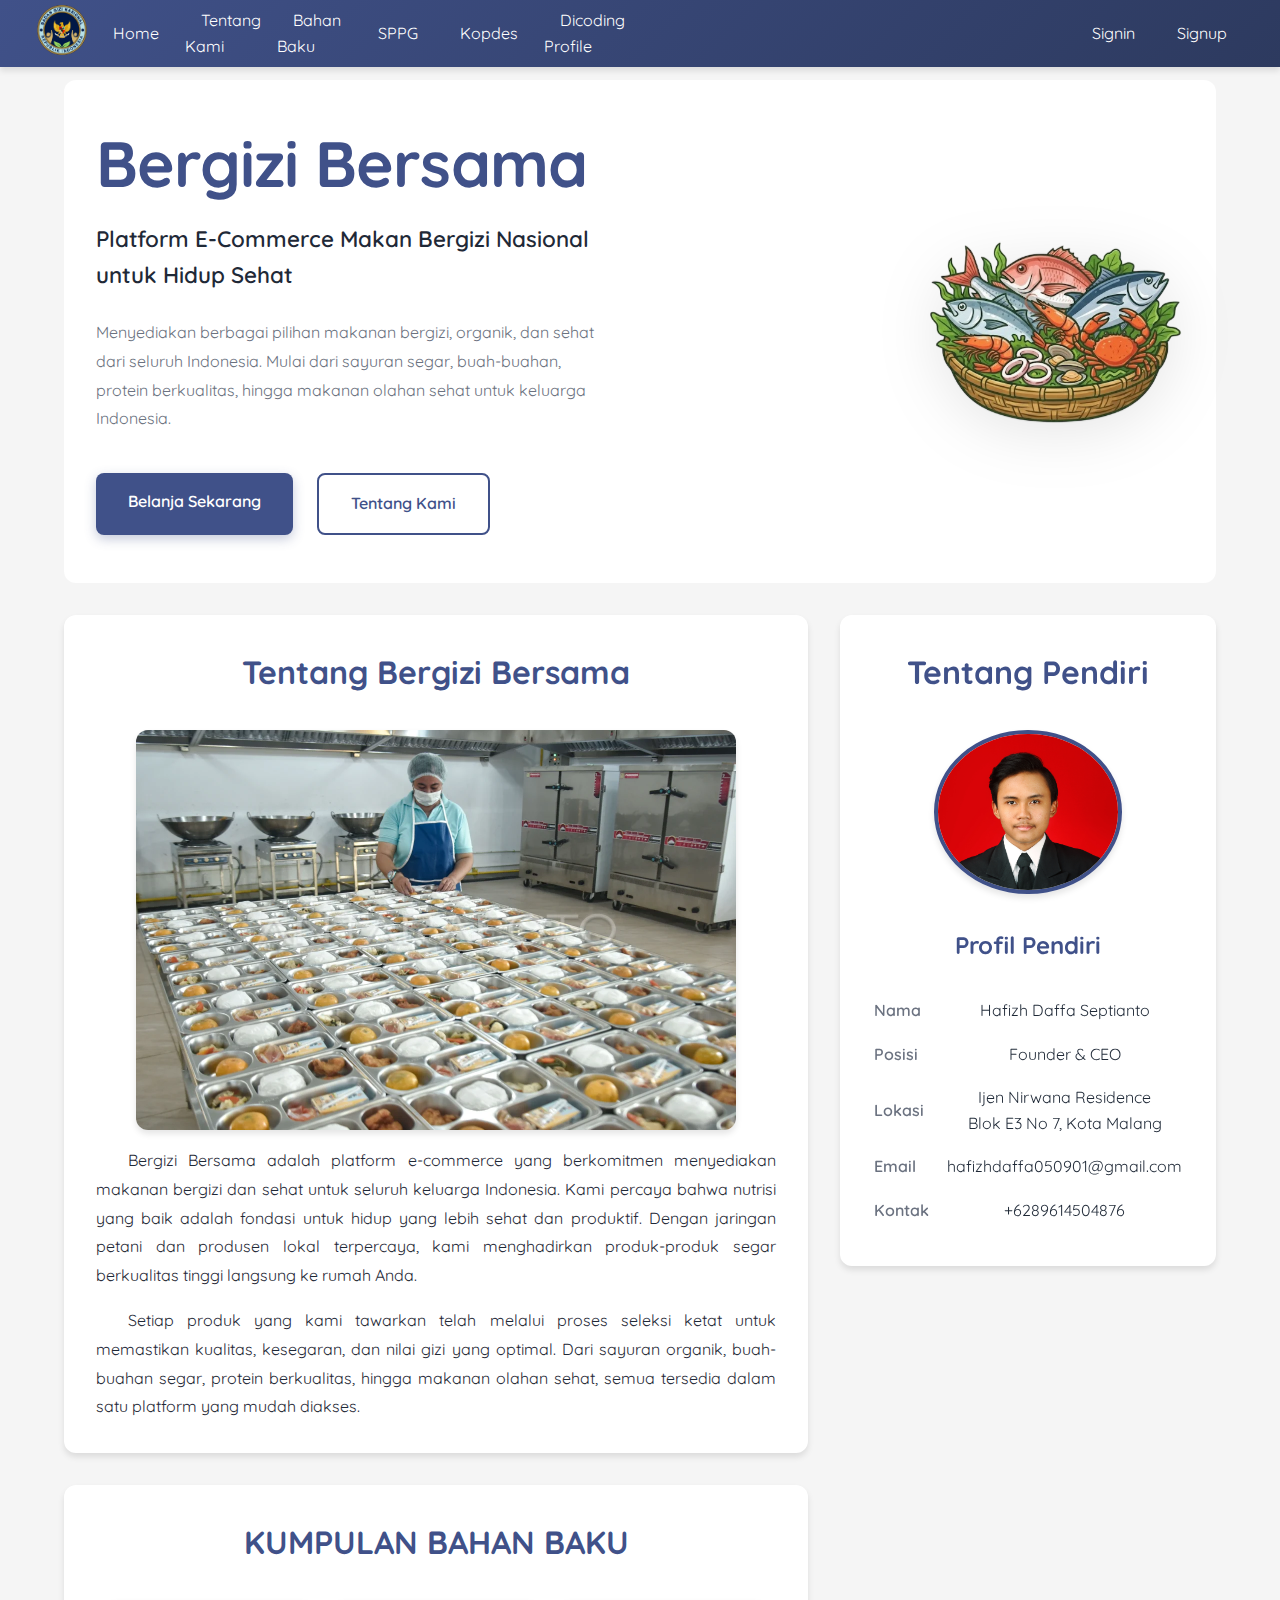
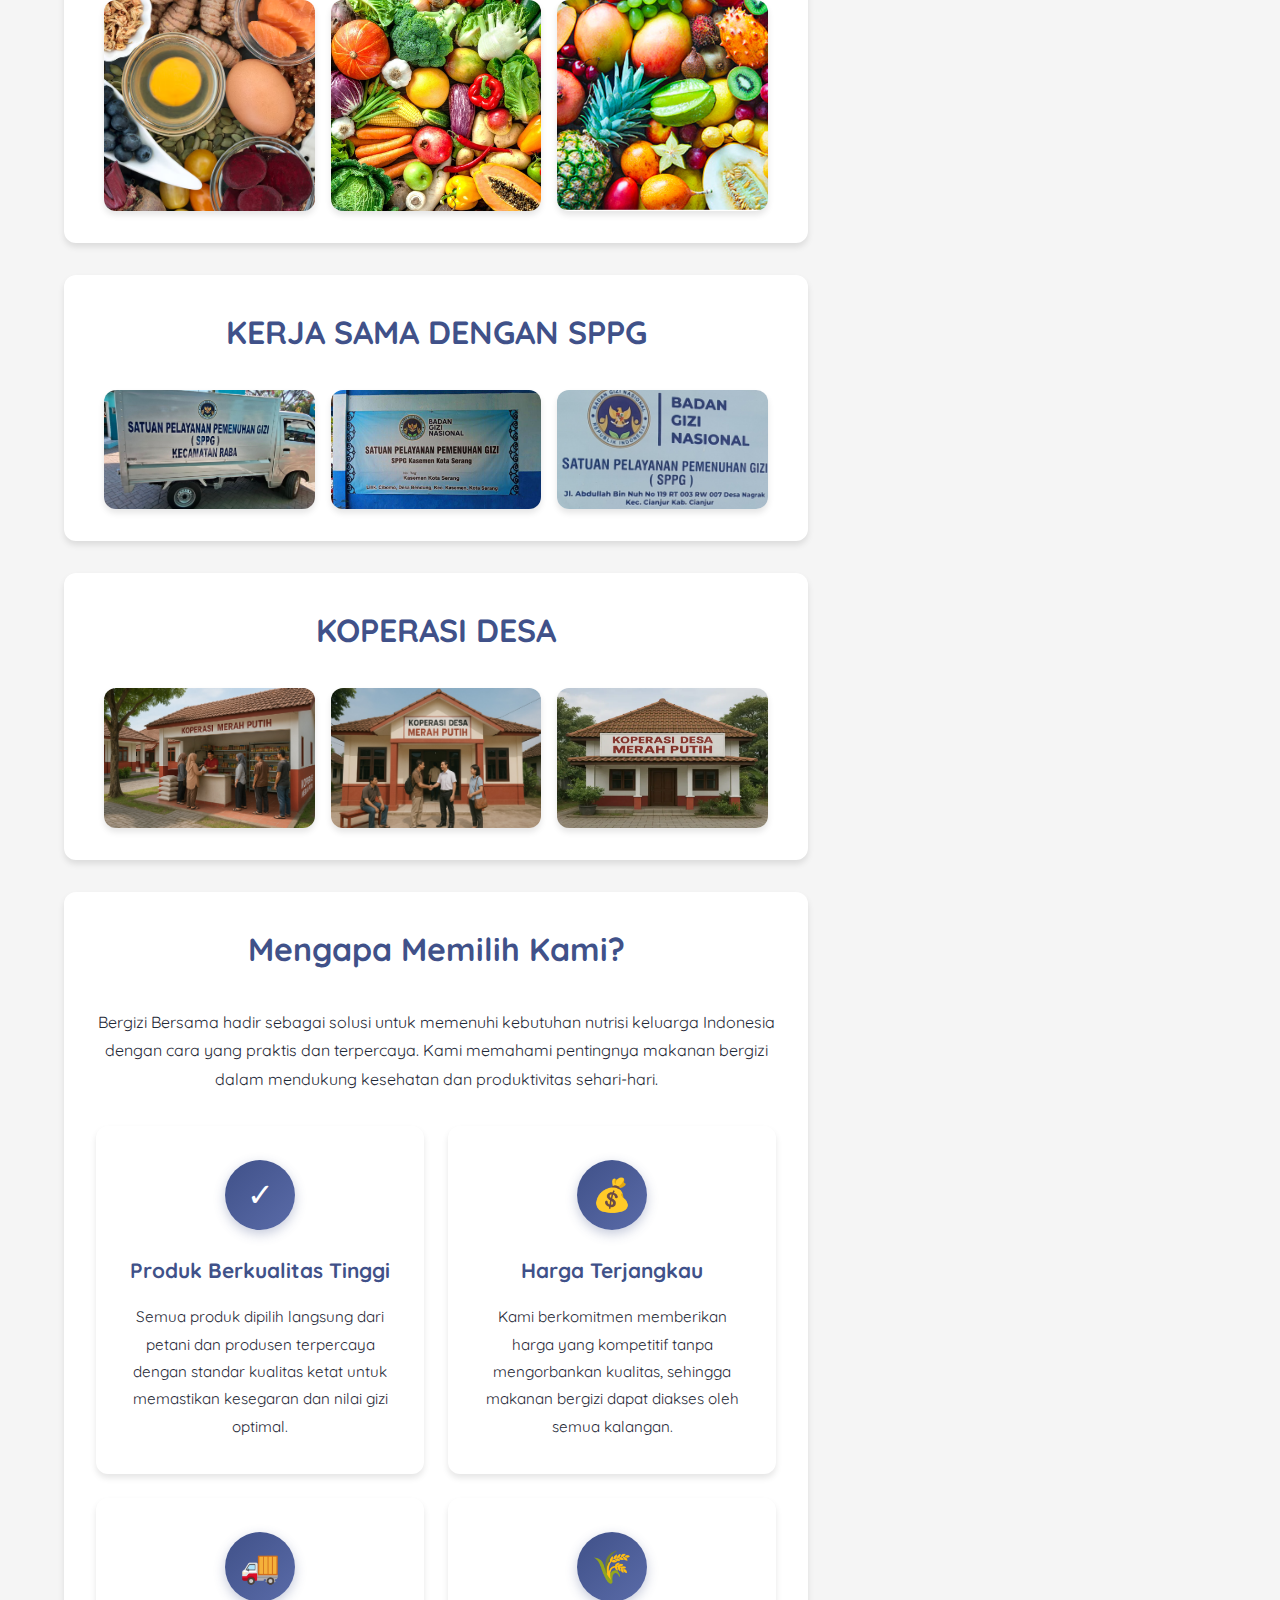
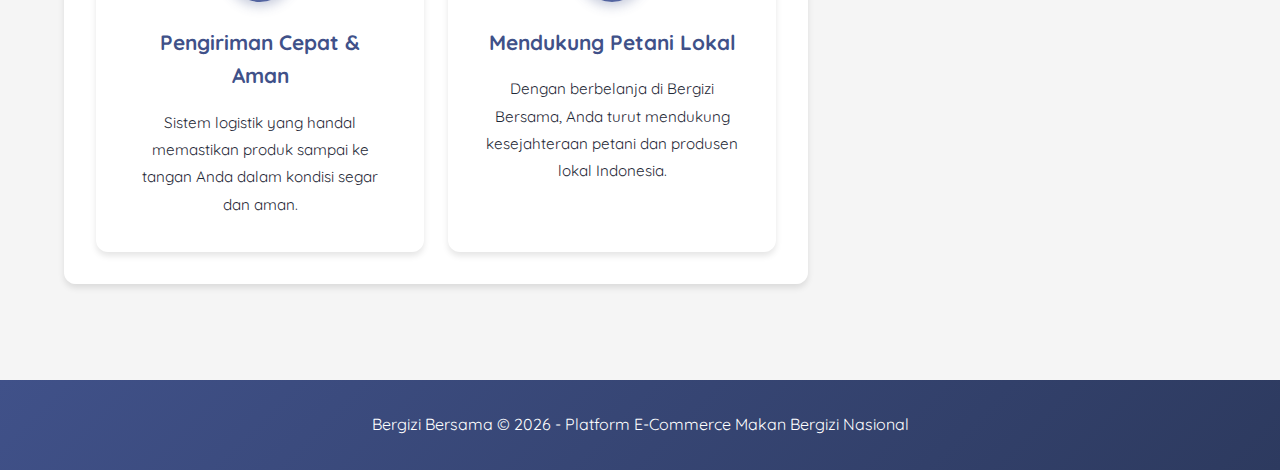
<file: index.html>
<!doctype html>
<html lang="en">
  <head>
    <title>Bergizi Bersama | E-Commerce Makanan Bergizi</title>
    <meta charset="utf-8" />
    <meta name="viewport" content="width=device-width, initial-scale=1.0" />
    <link href="assets/image/logo-bgn.png" rel="icon" />
    <link rel="stylesheet" href="assets/style/index.css" />
  </head>
  <body onload="main()">
    <header>
      <nav>
        <ul class="topnav mobile hidden" id="myTopnav">
          <li class="logo">
            <img src="assets/image/logo-bgn.png" alt="Logo" />
          </li>
          <li><a href="#home">Home</a></li>
          <li><a href="#profil">Tentang Kami</a></li>
          <li><a href="#soal">Bahan Baku</a></li>
          <li><a href="#seminar">SPPG</a></li>
          <li><a href="#kerja">Kopdes</a></li>
          <li>
            <a
              href="https://www.dicoding.com/users/hfzzhdaffa/academies"
              target="_blank"
              >Dicoding Profile</a
            >
          </li>
        </ul>
        <ul class="topnav right">
          <li><a href="#localhost">Signin</a></li>
          <li><a href="#localhost">Signup</a></li>
          <button class="icon">
            <span>&#9776;</span>
          </button>
        </ul>
      </nav>
    </header>
    <div class="sHome">
      <section class="hero-section">
        <div class="banner">
          <div class="judul">
            <div class="awal" id="home"><strong>Bergizi Bersama</strong></div>
            <div class="kedua">
              Platform E-Commerce Makan Bergizi Nasional untuk Hidup Sehat
            </div>
            <p class="description">
              Menyediakan berbagai pilihan makanan bergizi, organik, dan sehat
              dari seluruh Indonesia. Mulai dari sayuran segar, buah-buahan,
              protein berkualitas, hingga makanan olahan sehat untuk keluarga
              Indonesia.
            </p>
            <div class="cta-buttons">
              <a href="#soal" class="btn-primary">Belanja Sekarang</a>
              <a href="#profil" class="btn-secondary">Tentang Kami</a>
            </div>
          </div>
          <div class="pict">
            <img
              src="assets/image/protein-laut-nusantara.svg"
              alt="Gizi Illustration"
            />
          </div>
        </div>
      </section>

      <main>
        <div class="main-container">
          <div class="content-wrapper">
            <article>
              <section class="bayangan">
                <h2>Tentang Bergizi Bersama</h2>
                <figure>
                  <img
                    src="assets/image/tentang-kami.webp"
                    alt="Makanan Sehat"
                  />
                </figure>
                <p class="paragraf">
                  Bergizi Bersama adalah platform e-commerce yang berkomitmen
                  menyediakan makanan bergizi dan sehat untuk seluruh keluarga
                  Indonesia. Kami percaya bahwa nutrisi yang baik adalah fondasi
                  untuk hidup yang lebih sehat dan produktif. Dengan jaringan
                  petani dan produsen lokal terpercaya, kami menghadirkan
                  produk-produk segar berkualitas tinggi langsung ke rumah Anda.
                </p>
                <p class="paragraf">
                  Setiap produk yang kami tawarkan telah melalui proses seleksi
                  ketat untuk memastikan kualitas, kesegaran, dan nilai gizi
                  yang optimal. Dari sayuran organik, buah-buahan segar, protein
                  berkualitas, hingga makanan olahan sehat, semua tersedia dalam
                  satu platform yang mudah diakses.
                </p>
              </section>

              <section class="bayangan">
                <h2 id="soal">KUMPULAN BAHAN BAKU</h2>
                <div class="wrapper">
                  <div class="list">
                    <a href="http://localhost"
                      ><img src="assets/image/bahan-baku-1.avif" alt="Protein"
                    /></a>
                  </div>
                  <div class="list">
                    <a href="http://localhost"
                      ><img src="assets/image/bahan-baku-2.jpg" alt="Sayur"
                    /></a>
                  </div>
                  <div class="list">
                    <a href="http://localhost"
                      ><img src="assets/image/bahan-baku-3.png" alt="Buah"
                    /></a>
                  </div>
                </div>
              </section>

              <section class="bayangan">
                <h2 id="seminar">KERJA SAMA DENGAN SPPG</h2>
                <div class="wrapper">
                  <div class="list">
                    <a href="http://localhost"
                      ><img src="assets/image/sppg-1.jpg" alt="SPPG 1"
                    /></a>
                  </div>
                  <div class="list">
                    <a href="http://localhost"
                      ><img src="assets/image/sppg-2.jpg" alt="SPPG 2"
                    /></a>
                  </div>
                  <div class="list">
                    <a href="http://localhost"
                      ><img src="assets/image/sppg-3.jpg" alt="SPPG 3"
                    /></a>
                  </div>
                </div>
              </section>

              <section class="bayangan">
                <h2 id="kerja">KOPERASI DESA</h2>
                <div class="wrapper">
                  <div class="list">
                    <a href="http://localhost"
                      ><img src="assets/image/kopdes-1.jpg" alt="KOPDES 1"
                    /></a>
                  </div>
                  <div class="list">
                    <a href="http://localhost"
                      ><img src="assets/image/kopdes-2.jpg" alt="KOPDES 2"
                    /></a>
                  </div>
                  <div class="list">
                    <a href="http://localhost"
                      ><img src="assets/image/kopdes-3.webp" alt="KOPDES 3"
                    /></a>
                  </div>
                </div>
              </section>

              <section class="bayangan why-choose-us">
                <h2>Mengapa Memilih Kami?</h2>
                <p
                  class="paragraf"
                  style="
                    text-indent: 0;
                    text-align: center;
                    margin-bottom: 2rem;
                  "
                >
                  Bergizi Bersama hadir sebagai solusi untuk memenuhi kebutuhan
                  nutrisi keluarga Indonesia dengan cara yang praktis dan
                  terpercaya. Kami memahami pentingnya makanan bergizi dalam
                  mendukung kesehatan dan produktivitas sehari-hari.
                </p>
                <div class="features-grid">
                  <div class="feature-card">
                    <div class="feature-icon">✓</div>
                    <h3>Produk Berkualitas Tinggi</h3>
                    <p>
                      Semua produk dipilih langsung dari petani dan produsen
                      terpercaya dengan standar kualitas ketat untuk memastikan
                      kesegaran dan nilai gizi optimal.
                    </p>
                  </div>
                  <div class="feature-card">
                    <div class="feature-icon">💰</div>
                    <h3>Harga Terjangkau</h3>
                    <p>
                      Kami berkomitmen memberikan harga yang kompetitif tanpa
                      mengorbankan kualitas, sehingga makanan bergizi dapat
                      diakses oleh semua kalangan.
                    </p>
                  </div>
                  <div class="feature-card">
                    <div class="feature-icon">🚚</div>
                    <h3>Pengiriman Cepat & Aman</h3>
                    <p>
                      Sistem logistik yang handal memastikan produk sampai ke
                      tangan Anda dalam kondisi segar dan aman.
                    </p>
                  </div>
                  <div class="feature-card">
                    <div class="feature-icon">🌾</div>
                    <h3>Mendukung Petani Lokal</h3>
                    <p>
                      Dengan berbelanja di Bergizi Bersama, Anda turut mendukung
                      kesejahteraan petani dan produsen lokal Indonesia.
                    </p>
                  </div>
                </div>
              </section>
            </article>

            <aside>
              <article class="bayangan profile-card">
                <h2 id="profil">Tentang Pendiri</h2>
                <figure>
                  <img src="assets/image/pasPotong.png" alt="Foto Pendiri" />
                </figure>
                <section>
                  <h3>Profil Pendiri</h3>
                  <table class="profile2">
                    <tr>
                      <th>Nama</th>
                      <td>Hafizh Daffa Septianto</td>
                    </tr>
                    <tr>
                      <th>Posisi</th>
                      <td>Founder & CEO</td>
                    </tr>
                    <tr>
                      <th>Lokasi</th>
                      <td>
                        Ijen Nirwana Residence<br />Blok E3 No 7, Kota Malang
                      </td>
                    </tr>
                    <tr>
                      <th>Email</th>
                      <td>hafizhdaffa050901@gmail.com</td>
                    </tr>
                    <tr>
                      <th>Kontak</th>
                      <td>+6289614504876</td>
                    </tr>
                  </table>
                </section>
              </article>
            </aside>
          </div>
        </div>
      </main>
    </div>
    <footer>
      <p>
        Bergizi Bersama &copy; 2026 - Platform E-Commerce Makan Bergizi Nasional
      </p>
    </footer>
    <script>
      function main() {
        let btnMenu = document.querySelector(".icon");
        let menu = document.querySelector("#myTopnav");

        btnMenu.onclick = function () {
          menu.classList.toggle("hidden");
        };
      }
    </script>
  </body>
</html>
</file>
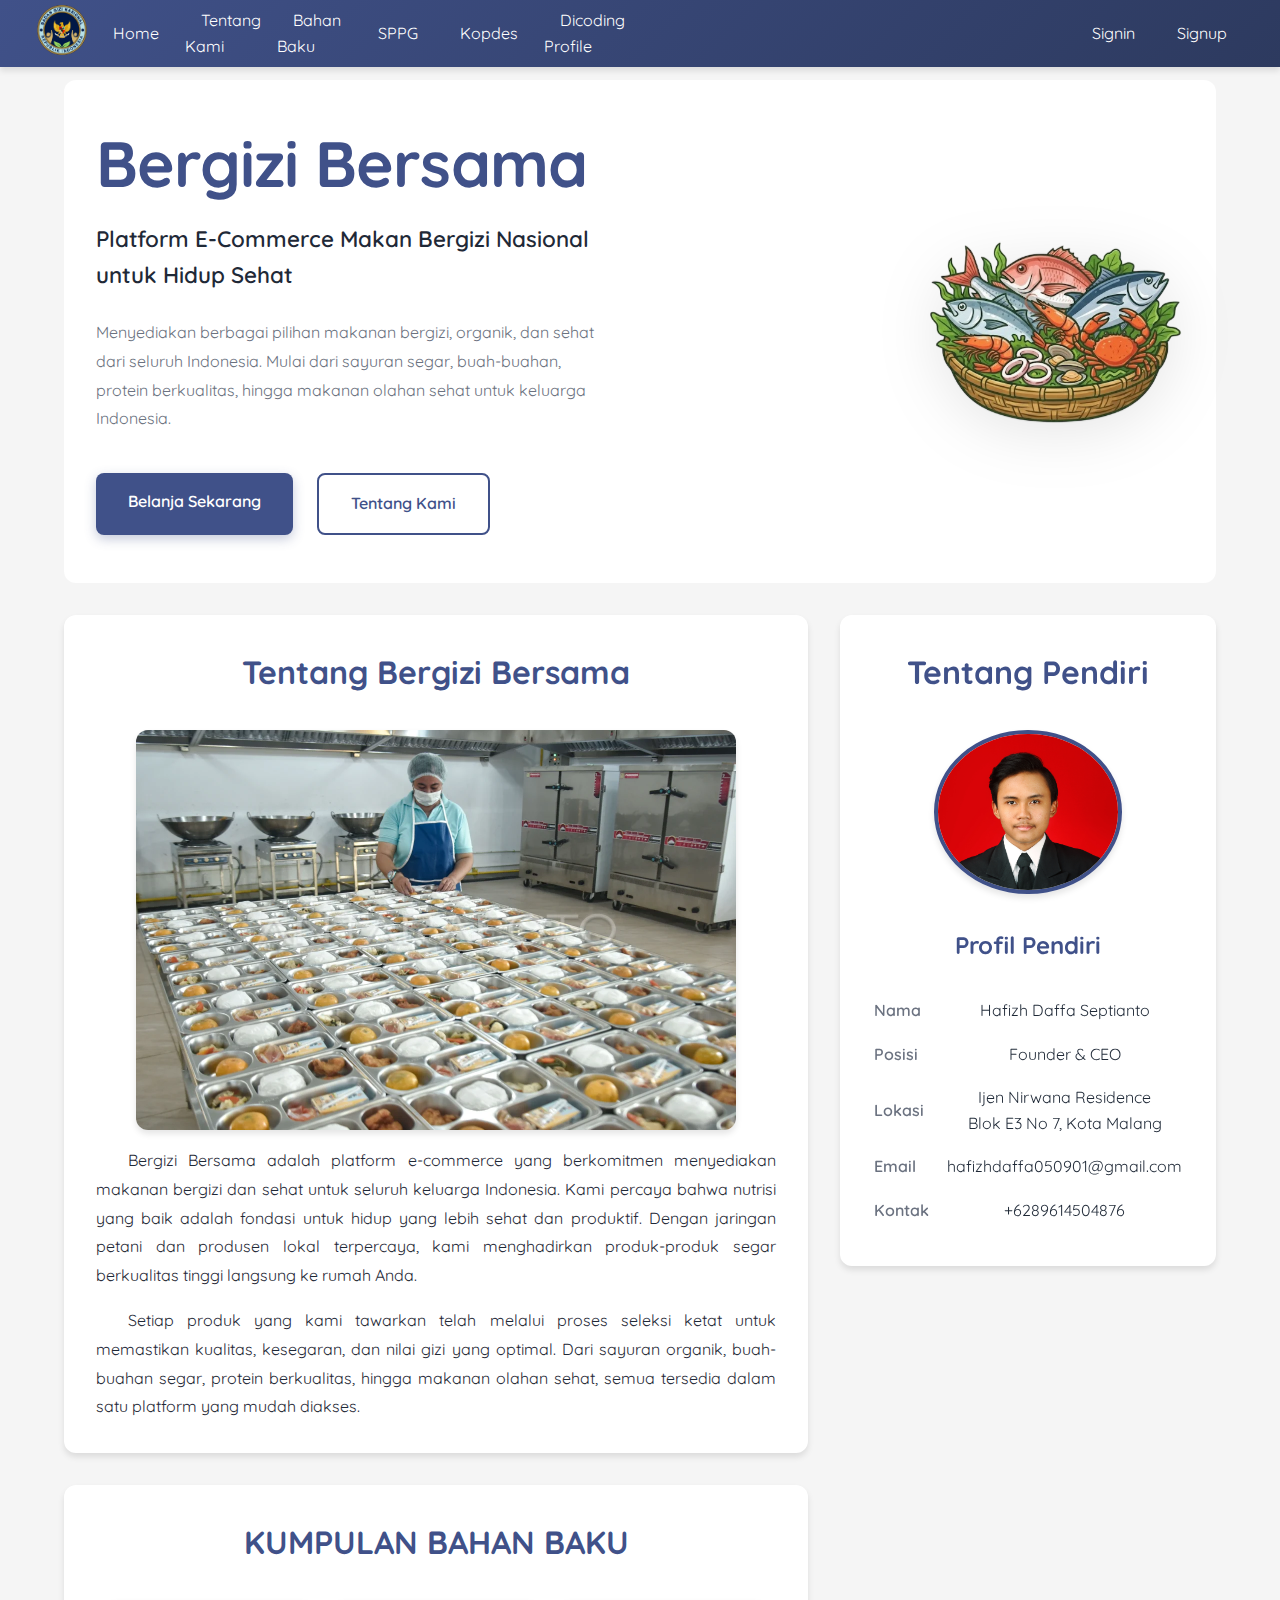
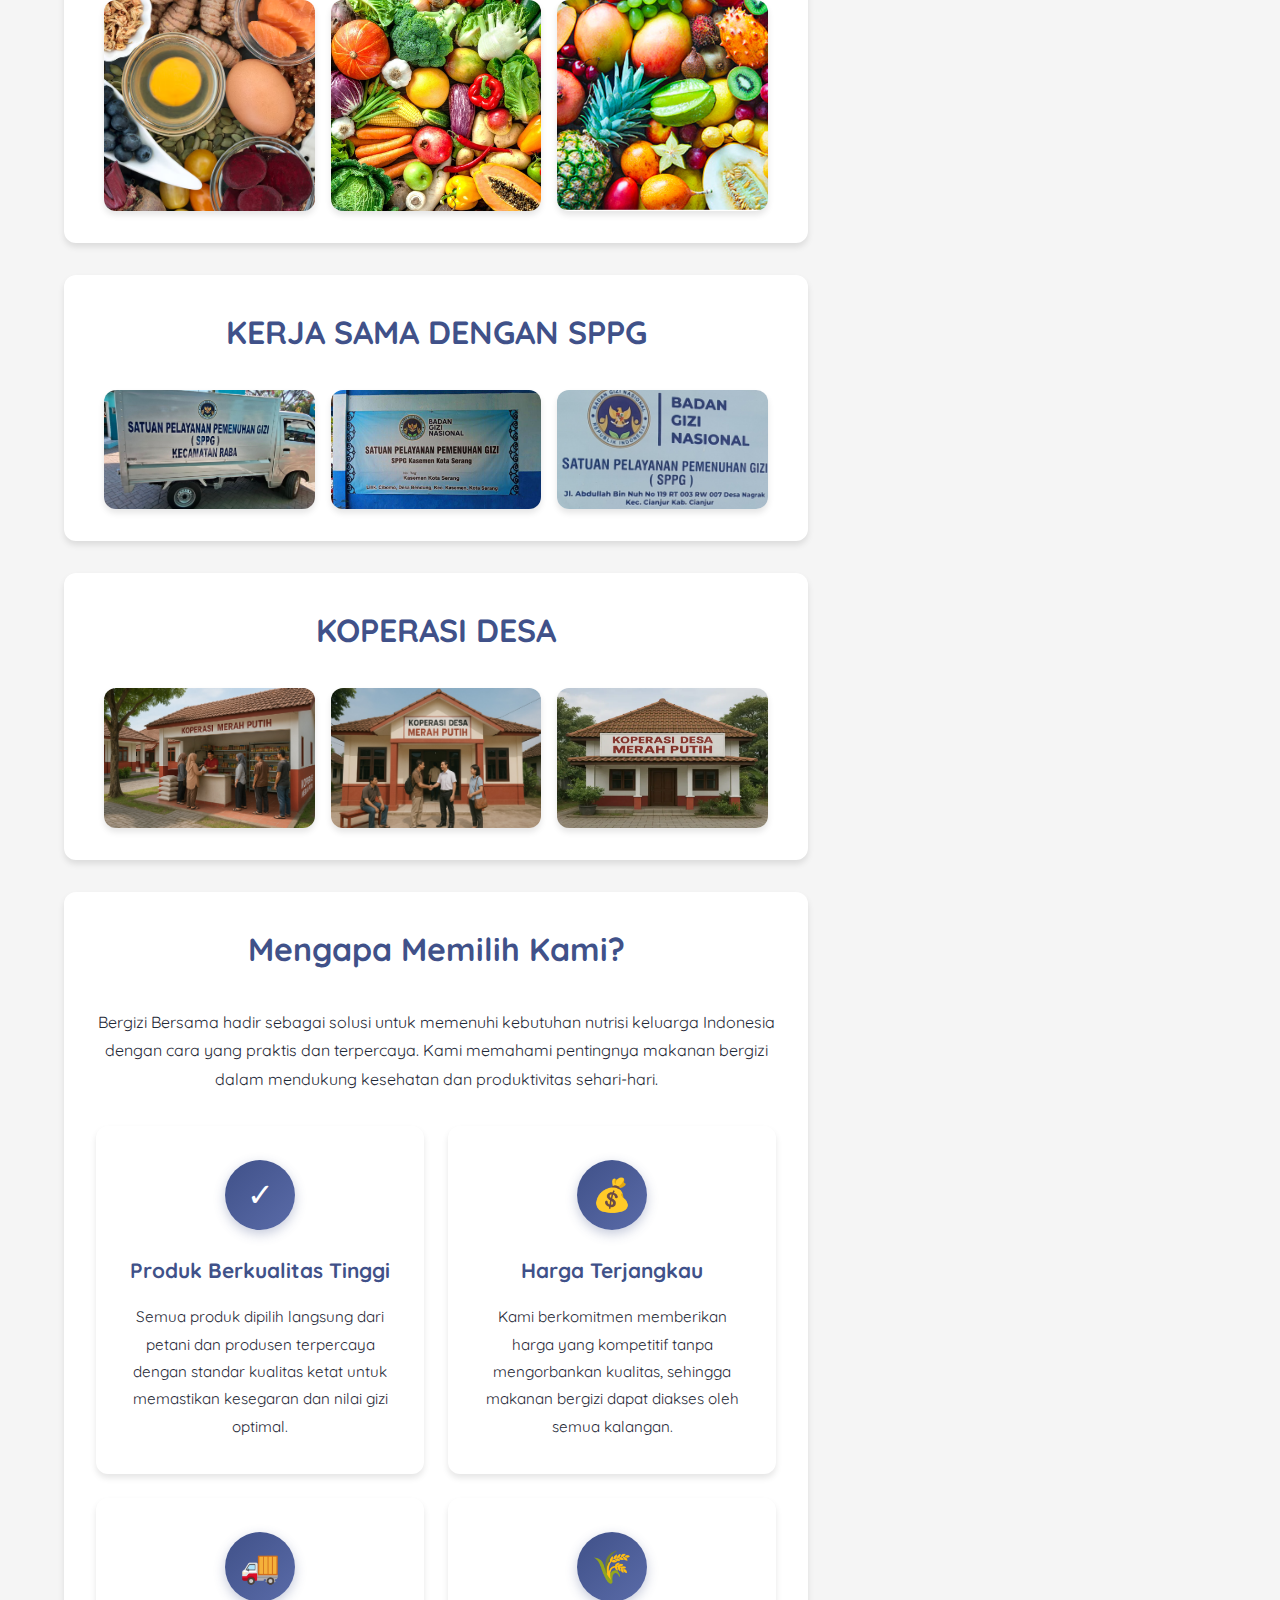
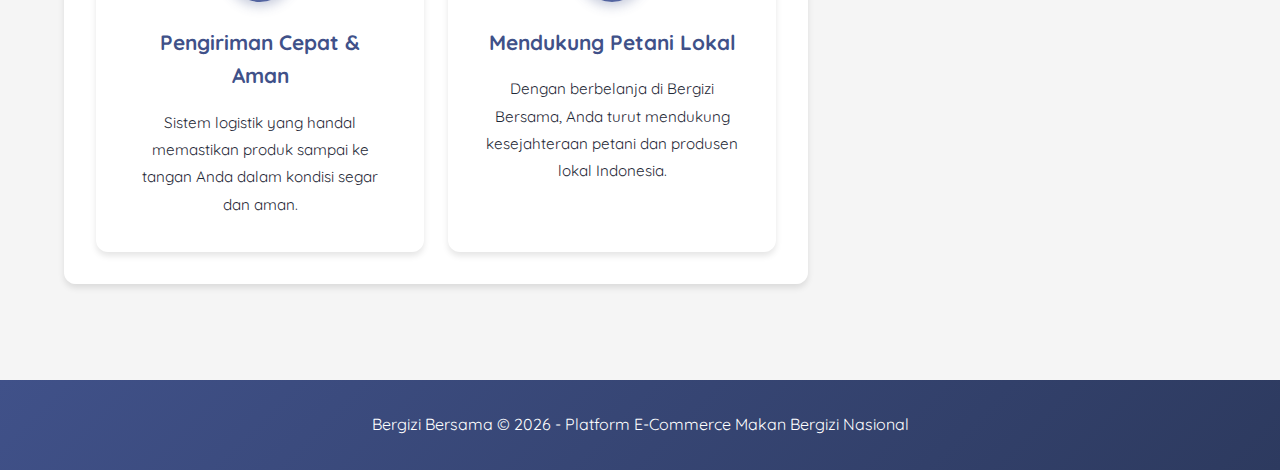
<file: SubmissionRetake.html>
<!doctype html>
<html lang="en">
  <head>
    <title>Bergizi Bersama | E-Commerce Makanan Bergizi</title>
    <meta charset="utf-8" />
    <meta name="viewport" content="width=device-width, initial-scale=1.0" />
    <link href="assets/image/logo-bgn.png" rel="icon" />
    <link rel="stylesheet" href="assets/style/SubmissionRetake.css" />
  </head>
  <body onload="main()">
    <header>
      <nav>
        <ul class="topnav mobile hidden" id="myTopnav">
          <li class="logo">
            <img src="assets/image/logo-bgn.png" alt="Logo" />
          </li>
          <li><a href="#home">Home</a></li>
          <li><a href="#profil">Tentang Kami</a></li>
          <li><a href="#soal">Bahan Baku</a></li>
          <li><a href="#seminar">SPPG</a></li>
          <li><a href="#kerja">Kopdes</a></li>
          <li>
            <a
              href="https://www.dicoding.com/users/hfzzhdaffa/academies"
              target="_blank"
              >Dicoding Profile</a
            >
          </li>
        </ul>
        <ul class="topnav right">
          <li><a href="#localhost">Signin</a></li>
          <li><a href="#localhost">Signup</a></li>
          <button class="icon">
            <span>&#9776;</span>
          </button>
        </ul>
      </nav>
    </header>
    <div class="sHome">
      <section class="hero-section">
        <div class="banner">
          <div class="judul">
            <div class="awal" id="home"><strong>Bergizi Bersama</strong></div>
            <div class="kedua">
              Platform E-Commerce Makan Bergizi Nasional untuk Hidup Sehat
            </div>
            <p class="description">
              Menyediakan berbagai pilihan makanan bergizi, organik, dan sehat
              dari seluruh Indonesia. Mulai dari sayuran segar, buah-buahan,
              protein berkualitas, hingga makanan olahan sehat untuk keluarga
              Indonesia.
            </p>
            <div class="cta-buttons">
              <a href="#soal" class="btn-primary">Belanja Sekarang</a>
              <a href="#profil" class="btn-secondary">Tentang Kami</a>
            </div>
          </div>
          <div class="pict">
            <img
              src="assets/image/protein-laut-nusantara.svg"
              alt="Gizi Illustration"
            />
          </div>
        </div>
      </section>

      <main>
        <div class="main-container">
          <div class="content-wrapper">
            <article>
              <section class="bayangan">
                <h2>Tentang Bergizi Bersama</h2>
                <figure>
                  <img
                    src="assets/image/tentang-kami.webp"
                    alt="Makanan Sehat"
                  />
                </figure>
                <p class="paragraf">
                  Bergizi Bersama adalah platform e-commerce yang berkomitmen
                  menyediakan makanan bergizi dan sehat untuk seluruh keluarga
                  Indonesia. Kami percaya bahwa nutrisi yang baik adalah fondasi
                  untuk hidup yang lebih sehat dan produktif. Dengan jaringan
                  petani dan produsen lokal terpercaya, kami menghadirkan
                  produk-produk segar berkualitas tinggi langsung ke rumah Anda.
                </p>
                <p class="paragraf">
                  Setiap produk yang kami tawarkan telah melalui proses seleksi
                  ketat untuk memastikan kualitas, kesegaran, dan nilai gizi
                  yang optimal. Dari sayuran organik, buah-buahan segar, protein
                  berkualitas, hingga makanan olahan sehat, semua tersedia dalam
                  satu platform yang mudah diakses.
                </p>
              </section>

              <section class="bayangan">
                <h2 id="soal">KUMPULAN BAHAN BAKU</h2>
                <div class="wrapper">
                  <div class="list">
                    <a href="http://localhost"
                      ><img src="assets/image/bahan-baku-1.avif" alt="Protein"
                    /></a>
                  </div>
                  <div class="list">
                    <a href="http://localhost"
                      ><img src="assets/image/bahan-baku-2.jpg" alt="Sayur"
                    /></a>
                  </div>
                  <div class="list">
                    <a href="http://localhost"
                      ><img src="assets/image/bahan-baku-3.png" alt="Buah"
                    /></a>
                  </div>
                </div>
              </section>

              <section class="bayangan">
                <h2 id="seminar">KERJA SAMA DENGAN SPPG</h2>
                <div class="wrapper">
                  <div class="list">
                    <a href="http://localhost"
                      ><img src="assets/image/sppg-1.jpg" alt="SPPG 1"
                    /></a>
                  </div>
                  <div class="list">
                    <a href="http://localhost"
                      ><img src="assets/image/sppg-2.jpg" alt="SPPG 2"
                    /></a>
                  </div>
                  <div class="list">
                    <a href="http://localhost"
                      ><img src="assets/image/sppg-3.jpg" alt="SPPG 3"
                    /></a>
                  </div>
                </div>
              </section>

              <section class="bayangan">
                <h2 id="kerja">KOPERASI DESA</h2>
                <div class="wrapper">
                  <div class="list">
                    <a href="http://localhost"
                      ><img src="assets/image/kopdes-1.jpg" alt="KOPDES 1"
                    /></a>
                  </div>
                  <div class="list">
                    <a href="http://localhost"
                      ><img src="assets/image/kopdes-2.jpg" alt="KOPDES 2"
                    /></a>
                  </div>
                  <div class="list">
                    <a href="http://localhost"
                      ><img src="assets/image/kopdes-3.webp" alt="KOPDES 3"
                    /></a>
                  </div>
                </div>
              </section>

              <section class="bayangan why-choose-us">
                <h2>Mengapa Memilih Kami?</h2>
                <p
                  class="paragraf"
                  style="
                    text-indent: 0;
                    text-align: center;
                    margin-bottom: 2rem;
                  "
                >
                  Bergizi Bersama hadir sebagai solusi untuk memenuhi kebutuhan
                  nutrisi keluarga Indonesia dengan cara yang praktis dan
                  terpercaya. Kami memahami pentingnya makanan bergizi dalam
                  mendukung kesehatan dan produktivitas sehari-hari.
                </p>
                <div class="features-grid">
                  <div class="feature-card">
                    <div class="feature-icon">✓</div>
                    <h3>Produk Berkualitas Tinggi</h3>
                    <p>
                      Semua produk dipilih langsung dari petani dan produsen
                      terpercaya dengan standar kualitas ketat untuk memastikan
                      kesegaran dan nilai gizi optimal.
                    </p>
                  </div>
                  <div class="feature-card">
                    <div class="feature-icon">💰</div>
                    <h3>Harga Terjangkau</h3>
                    <p>
                      Kami berkomitmen memberikan harga yang kompetitif tanpa
                      mengorbankan kualitas, sehingga makanan bergizi dapat
                      diakses oleh semua kalangan.
                    </p>
                  </div>
                  <div class="feature-card">
                    <div class="feature-icon">🚚</div>
                    <h3>Pengiriman Cepat & Aman</h3>
                    <p>
                      Sistem logistik yang handal memastikan produk sampai ke
                      tangan Anda dalam kondisi segar dan aman.
                    </p>
                  </div>
                  <div class="feature-card">
                    <div class="feature-icon">🌾</div>
                    <h3>Mendukung Petani Lokal</h3>
                    <p>
                      Dengan berbelanja di Bergizi Bersama, Anda turut mendukung
                      kesejahteraan petani dan produsen lokal Indonesia.
                    </p>
                  </div>
                </div>
              </section>
            </article>

            <aside>
              <article class="bayangan profile-card">
                <h2 id="profil">Tentang Pendiri</h2>
                <figure>
                  <img src="assets/image/pasPotong.png" alt="Foto Pendiri" />
                </figure>
                <section>
                  <h3>Profil Pendiri</h3>
                  <table class="profile2">
                    <tr>
                      <th>Nama</th>
                      <td>Hafizh Daffa Septianto</td>
                    </tr>
                    <tr>
                      <th>Posisi</th>
                      <td>Founder & CEO</td>
                    </tr>
                    <tr>
                      <th>Lokasi</th>
                      <td>
                        Ijen Nirwana Residence<br />Blok E3 No 7, Kota Malang
                      </td>
                    </tr>
                    <tr>
                      <th>Email</th>
                      <td>hafizhdaffa050901@gmail.com</td>
                    </tr>
                    <tr>
                      <th>Kontak</th>
                      <td>+6289614504876</td>
                    </tr>
                  </table>
                </section>
              </article>
            </aside>
          </div>
        </div>
      </main>
    </div>
    <footer>
      <p>
        Bergizi Bersama &copy; 2026 - Platform E-Commerce Makan Bergizi Nasional
      </p>
    </footer>
    <script>
      function main() {
        let btnMenu = document.querySelector(".icon");
        let menu = document.querySelector("#myTopnav");

        btnMenu.onclick = function () {
          menu.classList.toggle("hidden");
        };
      }
    </script>
  </body>
</html>
</file>
<file: assets/style/index.css>
@import url("https://fonts.googleapis.com/css2?family=Quicksand:wght@400;700&display=swap");

:root {
  --primary-color: #405189;
  --secondary-color: #2d3a5f;
  --accent-color: #5a6ba8;
  --text-dark: #1f2937;
  --text-light: #6b7280;
  --bg-light: #f5f5f5;
  --bg-white: #ffffff;
  --shadow: 0 4px 6px rgba(0, 0, 0, 0.1);
  --shadow-lg: 0 10px 25px rgba(0, 0, 0, 0.15);
  --padding-1: 1em;
  --padding-2: 2em;
  --padding-3: 4em;
  --padding-4: 8em;
  --border-radius: 12px;
}

* {
  margin: 0;
  padding: 0;
  box-sizing: border-box;
  font-family: "Quicksand", sans-serif;
}

html {
  background: var(--bg-light);
  scroll-behavior: smooth;
}

body {
  color: var(--text-dark);
  line-height: 1.6;
}

/* Header & Navigation */
body > header {
  position: fixed;
  top: 0;
  width: 100%;
  z-index: 9999;
  box-shadow: var(--shadow);
}

header > nav {
  display: flex;
  justify-content: space-between;
  background: linear-gradient(
    135deg,
    var(--primary-color),
    var(--secondary-color)
  );
  align-items: center;
  padding: 0 var(--padding-2);
}

header > nav > .topnav {
  flex: 1;
  display: flex;
  flex-direction: row;
  list-style: none;
  align-items: center;
}

header > nav > .topnav.right {
  display: flex;
  flex-wrap: wrap;
  flex-direction: row;
  list-style: none;
  align-items: center;
  justify-content: flex-end;
}

header > nav > .topnav > li {
  padding: 5px;
  text-decoration: none;
}

header > nav a {
  text-decoration: none;
  color: #fff;
  padding: 0.5em 1em;
  border-radius: 6px;
  transition: background 0.3s ease;
}

header > nav a:hover {
  background: rgba(255, 255, 255, 0.2);
}

header > nav > .topnav > li.logo img {
  width: 50px;
}

button.icon {
  background: transparent;
  border: none;
  padding: var(--padding-1);
  display: none;
  color: white;
  font-size: 1.5em;
  cursor: pointer;
}

/* Main Content */
.sHome {
  padding: 0 var(--padding-3);
  margin-top: 80px;
}

/* Hero Section */
.hero-section {
  background: linear-gradient(135deg, rgb(255, 255, 255), rgb(255, 255, 255));
  border-radius: var(--border-radius);
  padding: 3rem var(--padding-2);
}

/* Banner Section */
.banner {
  display: flex;
  justify-content: space-between;
  align-items: center;
  gap: var(--padding-3);
}

.banner > .judul {
  flex: 1;
  max-width: 600px;
}

.banner > .judul > .awal {
  font-size: 4rem;
  margin-bottom: 1.5rem;
  color: var(--primary-color);
  font-weight: 700;
  line-height: 1.1;
  letter-spacing: -1px;
}

.banner > .judul > .kedua {
  font-size: 1.4rem;
  color: var(--text-dark);
  font-weight: 600;
  line-height: 1.6;
  margin-bottom: 1.5rem;
}

.banner > .judul > .description {
  font-size: 1rem;
  color: var(--text-light);
  line-height: 1.8;
  margin-bottom: 2.5rem;
  max-width: 550px;
}

.cta-buttons {
  display: flex;
  gap: 1.5rem;
  flex-wrap: wrap;
  margin-top: 2rem;
}

.btn-primary,
.btn-secondary {
  padding: 1rem 2rem;
  border-radius: 8px;
  text-decoration: none;
  font-weight: 600;
  font-size: 1rem;
  transition: all 0.3s ease;
  display: inline-block;
}

.btn-primary {
  background: var(--primary-color);
  color: white;
  box-shadow: 0 4px 12px rgba(64, 81, 137, 0.3);
}

.btn-primary:hover {
  background: var(--secondary-color);
  transform: translateY(-2px);
  box-shadow: 0 6px 16px rgba(64, 81, 137, 0.4);
}

.btn-secondary {
  background: transparent;
  color: var(--primary-color);
  border: 2px solid var(--primary-color);
}

.btn-secondary:hover {
  background: var(--primary-color);
  color: white;
  transform: translateY(-2px);
}

.banner > .pict {
  flex: 1;
  display: flex;
  justify-content: flex-end;
  align-items: center;
}

.banner > .pict img {
  max-width: 50%;
  width: 100%;
  height: auto;
  filter: drop-shadow(0 10px 30px rgba(0, 0, 0, 0.1));
}

/* Layout utama menggunakan flexbox */
.main-container {
  display: flex;
  flex-direction: column;
}

.content-wrapper {
  display: flex;
  flex-direction: row;
  gap: var(--padding-2);
  align-items: flex-start;
}

.content-wrapper > article {
  flex: 2;
}

.content-wrapper > aside {
  flex: 1;
  position: sticky;
  top: 100px;
}

/* Card Sections */
.bayangan {
  background: var(--bg-white);
  box-shadow: var(--shadow);
  padding: var(--padding-2);
  margin: var(--padding-2) 0;
  border-radius: var(--border-radius);
  transition:
    transform 0.3s ease,
    box-shadow 0.3s ease;
}

.bayangan:hover {
  transform: translateY(-5px);
  box-shadow: var(--shadow-lg);
}

.bayangan > h2 {
  text-align: center;
  color: var(--primary-color);
  font-size: 2rem;
  margin-bottom: var(--padding-1);
  font-weight: 700;
}

.bayangan > figure {
  margin: var(--padding-1) 0;
  text-align: center;
}

.bayangan > figure > img {
  display: block;
  margin: auto;
  width: 100%;
  max-width: 600px;
  border-radius: var(--border-radius);
  box-shadow: var(--shadow);
}

.bayangan > .paragraf {
  margin-top: var(--padding-1);
  text-indent: var(--padding-2);
  text-align: justify;
  color: var(--text-dark);
  line-height: 1.8;
}

/* List Info */
.list-info {
  list-style: none;
  margin-top: var(--padding-1);
  padding-left: 0;
}

.list-info li {
  padding: 0.75em 0;
  color: var(--text-dark);
  line-height: 1.8;
}

.list-info li strong {
  color: var(--primary-color);
}

/* Why Choose Us Section */
.why-choose-us {
  background: linear-gradient(135deg, rgb(255, 255, 255), rgb(255, 255, 255));
}

.features-grid {
  display: flex;
  flex-wrap: wrap;
  gap: 1.5rem;
  margin-top: 2rem;
}

.feature-card {
  flex: 1 1 calc(50% - 1.5rem);
  background: white;
  padding: 2rem;
  border-radius: var(--border-radius);
  box-shadow: var(--shadow);
  transition: all 0.3s ease;
  text-align: center;
  border: 2px solid transparent;
}

.feature-card:hover {
  transform: translateY(-8px);
  box-shadow: var(--shadow-lg);
  border-color: var(--primary-color);
}

.feature-icon {
  width: 70px;
  height: 70px;
  background: linear-gradient(
    135deg,
    var(--primary-color),
    var(--accent-color)
  );
  border-radius: 50%;
  display: flex;
  align-items: center;
  justify-content: center;
  font-size: 2rem;
  color: white;
  margin: 0 auto 1.5rem;
  box-shadow: 0 4px 12px rgba(64, 81, 137, 0.3);
}

.feature-card h3 {
  color: var(--primary-color);
  font-size: 1.3rem;
  margin-bottom: 1rem;
  font-weight: 700;
}

.feature-card p {
  color: var(--text-dark);
  line-height: 1.8;
  font-size: 0.95rem;
}

/* Image Grid */
.bayangan .wrapper {
  display: flex;
  flex-direction: row;
  justify-content: center;
  gap: var(--padding-1);
  flex-wrap: wrap;
  margin-top: var(--padding-2);
}

.bayangan .wrapper .list {
  display: flex;
  justify-content: center;
  flex: 0 1 calc(33.333% - var(--padding-1));
  transition: all 0.3s ease;
}

.bayangan .wrapper .list a {
  display: block;
  width: 100%;
  border-radius: var(--border-radius);
  overflow: hidden;
  box-shadow: var(--shadow);
}

.bayangan .wrapper .list img {
  width: 100%;
  height: auto;
  display: block;
  transition: transform 0.3s ease;
  object-fit: cover;
}

/* Zoom khusus untuk gambar tertentu */
.bayangan .wrapper .list img[src*="sppg-1.jpg"],
.bayangan .wrapper .list img[src*="sppg-3.jpg"] {
  object-fit: contain;
  transform: scale(1.5);
}
.bayangan .wrapper .list:hover img[src*="sppg-1.jpg"],
.bayangan .wrapper .list:hover img[src*="sppg-3.jpg"] {
  transform: scale(1.5);
}

/* Zoom khusus untuk gambar tertentu */
.bayangan .wrapper .list img[src*="bahan-baku-1.avif"],
.bayangan .wrapper .list img[src*="bahan-baku-3.png"] {
  object-fit: contain;
  transform: scale(2);
}

.bayangan .wrapper .list:hover img[src*="bahan-baku-1.avif"],
.bayangan .wrapper .list:hover img[src*="bahan-baku-3.png"] {
  transform: scale(2);
}

.bayangan .wrapper .list:hover {
  transform: translateY(-10px);
}

.bayangan .wrapper .list:hover img {
  transform: scale(1.05);
}

/* Profile Card */
.profile-card {
  text-align: center;
}

.profile-card > figure {
  margin: var(--padding-2) 0;
}

.profile-card > figure > img {
  display: block;
  margin: 0 auto;
  width: 60%;
  max-width: 200px;
  border-radius: 50%;
  border: 4px solid var(--primary-color);
  box-shadow: var(--shadow);
}

.profile-card > section {
  margin-top: var(--padding-1);
}

.profile-card h3 {
  color: var(--primary-color);
  margin-bottom: var(--padding-1);
  font-size: 1.5rem;
}

.profile2 {
  width: 100%;
  margin-top: var(--padding-1);
}

.profile2 th {
  padding: 0.5em var(--padding-1) 0.5em 0;
  text-align: left;
  color: var(--text-light);
  font-weight: 600;
}

.profile2 td {
  padding: 0.5em 0;
  color: var(--text-dark);
}

/* Footer */
footer {
  background: linear-gradient(
    135deg,
    var(--primary-color),
    var(--secondary-color)
  );
  width: 100%;
  display: flex;
  align-items: center;
  justify-content: center;
  padding: var(--padding-2);
  color: white;
  box-sizing: border-box;
  text-align: center;
  margin-top: var(--padding-3);
}

/* Responsive Design */
@media screen and (max-width: 960px) {
  .banner {
    flex-direction: column;
    text-align: center;
    gap: var(--padding-2);
  }

  .banner > .judul {
    max-width: 100%;
  }

  .banner > .pict {
    display: none;
  }

  .cta-buttons {
    justify-content: center;
  }

  .content-wrapper {
    flex-direction: column;
  }

  .content-wrapper > aside {
    position: static;
    width: 100%;
  }

  .bayangan .wrapper .list {
    flex: 0 1 calc(50% - var(--padding-1));
  }

  .banner > .judul > .awal {
    font-size: 2.5rem;
  }

  .banner > .judul > .kedua {
    font-size: 1.3rem;
  }

  .features-grid {
    gap: 1rem;
  }

  .feature-card {
    flex: 1 1 100%;
  }
}

@media screen and (max-width: 600px) {
  button.icon {
    display: block;
  }

  header nav .topnav.mobile {
    flex-direction: column;
    position: fixed;
    background: var(--primary-color);
    height: auto;
    top: 50px;
    right: 0;
    border-radius: 5px;
    transition: all 0.1s;
    box-shadow: var(--shadow-lg);
  }

  header nav .topnav.mobile > * {
    padding: var(--padding-1);
    flex: 1;
  }

  header nav .topnav.mobile.hidden {
    transform: scale(0);
  }

  .sHome {
    padding: 0 var(--padding-1);
    margin-top: 80px;
  }

  .hero-section {
    padding: 3rem var(--padding-1);
    margin-top: 1.5rem;
  }

  .bayangan .wrapper .list {
    flex: 0 1 100%;
  }

  .banner > .judul > .awal {
    font-size: 2rem;
  }

  .banner > .judul > .kedua {
    font-size: 1.1rem;
  }

  .banner > .judul > .description {
    font-size: 1rem;
  }

  .btn-primary,
  .btn-secondary {
    width: 100%;
    text-align: center;
  }

  .bayangan > h2 {
    font-size: 1.5rem;
  }
}
</file>
<file: assets/style/SubmissionRetake.css>
@import url("https://fonts.googleapis.com/css2?family=Quicksand:wght@400;700&display=swap");

:root {
  --primary-color: #405189;
  --secondary-color: #2d3a5f;
  --accent-color: #5a6ba8;
  --text-dark: #1f2937;
  --text-light: #6b7280;
  --bg-light: #f5f5f5;
  --bg-white: #ffffff;
  --shadow: 0 4px 6px rgba(0, 0, 0, 0.1);
  --shadow-lg: 0 10px 25px rgba(0, 0, 0, 0.15);
  --padding-1: 1em;
  --padding-2: 2em;
  --padding-3: 4em;
  --padding-4: 8em;
  --border-radius: 12px;
}

* {
  margin: 0;
  padding: 0;
  box-sizing: border-box;
  font-family: "Quicksand", sans-serif;
}

html {
  background: var(--bg-light);
  scroll-behavior: smooth;
}

body {
  color: var(--text-dark);
  line-height: 1.6;
}

/* Header & Navigation */
body > header {
  position: fixed;
  top: 0;
  width: 100%;
  z-index: 9999;
  box-shadow: var(--shadow);
}

header > nav {
  display: flex;
  justify-content: space-between;
  background: linear-gradient(
    135deg,
    var(--primary-color),
    var(--secondary-color)
  );
  align-items: center;
  padding: 0 var(--padding-2);
}

header > nav > .topnav {
  flex: 1;
  display: flex;
  flex-direction: row;
  list-style: none;
  align-items: center;
}

header > nav > .topnav.right {
  display: flex;
  flex-wrap: wrap;
  flex-direction: row;
  list-style: none;
  align-items: center;
  justify-content: flex-end;
}

header > nav > .topnav > li {
  padding: 5px;
  text-decoration: none;
}

header > nav a {
  text-decoration: none;
  color: #fff;
  padding: 0.5em 1em;
  border-radius: 6px;
  transition: background 0.3s ease;
}

header > nav a:hover {
  background: rgba(255, 255, 255, 0.2);
}

header > nav > .topnav > li.logo img {
  width: 50px;
}

button.icon {
  background: transparent;
  border: none;
  padding: var(--padding-1);
  display: none;
  color: white;
  font-size: 1.5em;
  cursor: pointer;
}

/* Main Content */
.sHome {
  padding: 0 var(--padding-3);
  margin-top: 80px;
}

/* Hero Section */
.hero-section {
  background: linear-gradient(135deg, rgb(255, 255, 255), rgb(255, 255, 255));
  border-radius: var(--border-radius);
  padding: 3rem var(--padding-2);
}

/* Banner Section */
.banner {
  display: flex;
  justify-content: space-between;
  align-items: center;
  gap: var(--padding-3);
}

.banner > .judul {
  flex: 1;
  max-width: 600px;
}

.banner > .judul > .awal {
  font-size: 4rem;
  margin-bottom: 1.5rem;
  color: var(--primary-color);
  font-weight: 700;
  line-height: 1.1;
  letter-spacing: -1px;
}

.banner > .judul > .kedua {
  font-size: 1.4rem;
  color: var(--text-dark);
  font-weight: 600;
  line-height: 1.6;
  margin-bottom: 1.5rem;
}

.banner > .judul > .description {
  font-size: 1rem;
  color: var(--text-light);
  line-height: 1.8;
  margin-bottom: 2.5rem;
  max-width: 550px;
}

.cta-buttons {
  display: flex;
  gap: 1.5rem;
  flex-wrap: wrap;
  margin-top: 2rem;
}

.btn-primary,
.btn-secondary {
  padding: 1rem 2rem;
  border-radius: 8px;
  text-decoration: none;
  font-weight: 600;
  font-size: 1rem;
  transition: all 0.3s ease;
  display: inline-block;
}

.btn-primary {
  background: var(--primary-color);
  color: white;
  box-shadow: 0 4px 12px rgba(64, 81, 137, 0.3);
}

.btn-primary:hover {
  background: var(--secondary-color);
  transform: translateY(-2px);
  box-shadow: 0 6px 16px rgba(64, 81, 137, 0.4);
}

.btn-secondary {
  background: transparent;
  color: var(--primary-color);
  border: 2px solid var(--primary-color);
}

.btn-secondary:hover {
  background: var(--primary-color);
  color: white;
  transform: translateY(-2px);
}

.banner > .pict {
  flex: 1;
  display: flex;
  justify-content: flex-end;
  align-items: center;
}

.banner > .pict img {
  max-width: 50%;
  width: 100%;
  height: auto;
  filter: drop-shadow(0 10px 30px rgba(0, 0, 0, 0.1));
}

/* Layout utama menggunakan flexbox */
.main-container {
  display: flex;
  flex-direction: column;
}

.content-wrapper {
  display: flex;
  flex-direction: row;
  gap: var(--padding-2);
  align-items: flex-start;
}

.content-wrapper > article {
  flex: 2;
}

.content-wrapper > aside {
  flex: 1;
  position: sticky;
  top: 100px;
}

/* Card Sections */
.bayangan {
  background: var(--bg-white);
  box-shadow: var(--shadow);
  padding: var(--padding-2);
  margin: var(--padding-2) 0;
  border-radius: var(--border-radius);
  transition:
    transform 0.3s ease,
    box-shadow 0.3s ease;
}

.bayangan:hover {
  transform: translateY(-5px);
  box-shadow: var(--shadow-lg);
}

.bayangan > h2 {
  text-align: center;
  color: var(--primary-color);
  font-size: 2rem;
  margin-bottom: var(--padding-1);
  font-weight: 700;
}

.bayangan > figure {
  margin: var(--padding-1) 0;
  text-align: center;
}

.bayangan > figure > img {
  display: block;
  margin: auto;
  width: 100%;
  max-width: 600px;
  border-radius: var(--border-radius);
  box-shadow: var(--shadow);
}

.bayangan > .paragraf {
  margin-top: var(--padding-1);
  text-indent: var(--padding-2);
  text-align: justify;
  color: var(--text-dark);
  line-height: 1.8;
}

/* List Info */
.list-info {
  list-style: none;
  margin-top: var(--padding-1);
  padding-left: 0;
}

.list-info li {
  padding: 0.75em 0;
  color: var(--text-dark);
  line-height: 1.8;
}

.list-info li strong {
  color: var(--primary-color);
}

/* Why Choose Us Section */
.why-choose-us {
  background: linear-gradient(135deg, rgb(255, 255, 255), rgb(255, 255, 255));
}

.features-grid {
  display: flex;
  flex-wrap: wrap;
  gap: 1.5rem;
  margin-top: 2rem;
}

.feature-card {
  flex: 1 1 calc(50% - 1.5rem);
  background: white;
  padding: 2rem;
  border-radius: var(--border-radius);
  box-shadow: var(--shadow);
  transition: all 0.3s ease;
  text-align: center;
  border: 2px solid transparent;
}

.feature-card:hover {
  transform: translateY(-8px);
  box-shadow: var(--shadow-lg);
  border-color: var(--primary-color);
}

.feature-icon {
  width: 70px;
  height: 70px;
  background: linear-gradient(
    135deg,
    var(--primary-color),
    var(--accent-color)
  );
  border-radius: 50%;
  display: flex;
  align-items: center;
  justify-content: center;
  font-size: 2rem;
  color: white;
  margin: 0 auto 1.5rem;
  box-shadow: 0 4px 12px rgba(64, 81, 137, 0.3);
}

.feature-card h3 {
  color: var(--primary-color);
  font-size: 1.3rem;
  margin-bottom: 1rem;
  font-weight: 700;
}

.feature-card p {
  color: var(--text-dark);
  line-height: 1.8;
  font-size: 0.95rem;
}

/* Image Grid */
.bayangan .wrapper {
  display: flex;
  flex-direction: row;
  justify-content: center;
  gap: var(--padding-1);
  flex-wrap: wrap;
  margin-top: var(--padding-2);
}

.bayangan .wrapper .list {
  display: flex;
  justify-content: center;
  flex: 0 1 calc(33.333% - var(--padding-1));
  transition: all 0.3s ease;
}

.bayangan .wrapper .list a {
  display: block;
  width: 100%;
  border-radius: var(--border-radius);
  overflow: hidden;
  box-shadow: var(--shadow);
}

.bayangan .wrapper .list img {
  width: 100%;
  height: auto;
  display: block;
  transition: transform 0.3s ease;
  object-fit: cover;
}

/* Zoom khusus untuk gambar tertentu */
.bayangan .wrapper .list img[src*="sppg-1.jpg"],
.bayangan .wrapper .list img[src*="sppg-3.jpg"] {
  object-fit: contain;
  transform: scale(1.5);
}
.bayangan .wrapper .list:hover img[src*="sppg-1.jpg"],
.bayangan .wrapper .list:hover img[src*="sppg-3.jpg"] {
  transform: scale(1.5);
}

/* Zoom khusus untuk gambar tertentu */
.bayangan .wrapper .list img[src*="bahan-baku-1.avif"],
.bayangan .wrapper .list img[src*="bahan-baku-3.png"] {
  object-fit: contain;
  transform: scale(2);
}

.bayangan .wrapper .list:hover img[src*="bahan-baku-1.avif"],
.bayangan .wrapper .list:hover img[src*="bahan-baku-3.png"] {
  transform: scale(2);
}

.bayangan .wrapper .list:hover {
  transform: translateY(-10px);
}

.bayangan .wrapper .list:hover img {
  transform: scale(1.05);
}

/* Profile Card */
.profile-card {
  text-align: center;
}

.profile-card > figure {
  margin: var(--padding-2) 0;
}

.profile-card > figure > img {
  display: block;
  margin: 0 auto;
  width: 60%;
  max-width: 200px;
  border-radius: 50%;
  border: 4px solid var(--primary-color);
  box-shadow: var(--shadow);
}

.profile-card > section {
  margin-top: var(--padding-1);
}

.profile-card h3 {
  color: var(--primary-color);
  margin-bottom: var(--padding-1);
  font-size: 1.5rem;
}

.profile2 {
  width: 100%;
  margin-top: var(--padding-1);
}

.profile2 th {
  padding: 0.5em var(--padding-1) 0.5em 0;
  text-align: left;
  color: var(--text-light);
  font-weight: 600;
}

.profile2 td {
  padding: 0.5em 0;
  color: var(--text-dark);
}

/* Footer */
footer {
  background: linear-gradient(
    135deg,
    var(--primary-color),
    var(--secondary-color)
  );
  width: 100%;
  display: flex;
  align-items: center;
  justify-content: center;
  padding: var(--padding-2);
  color: white;
  box-sizing: border-box;
  text-align: center;
  margin-top: var(--padding-3);
}

/* Responsive Design */
@media screen and (max-width: 960px) {
  .banner {
    flex-direction: column;
    text-align: center;
    gap: var(--padding-2);
  }

  .banner > .judul {
    max-width: 100%;
  }

  .banner > .pict {
    display: none;
  }

  .cta-buttons {
    justify-content: center;
  }

  .content-wrapper {
    flex-direction: column;
  }

  .content-wrapper > aside {
    position: static;
    width: 100%;
  }

  .bayangan .wrapper .list {
    flex: 0 1 calc(50% - var(--padding-1));
  }

  .banner > .judul > .awal {
    font-size: 2.5rem;
  }

  .banner > .judul > .kedua {
    font-size: 1.3rem;
  }

  .features-grid {
    gap: 1rem;
  }

  .feature-card {
    flex: 1 1 100%;
  }
}

@media screen and (max-width: 600px) {
  button.icon {
    display: block;
  }

  header nav .topnav.mobile {
    flex-direction: column;
    position: fixed;
    background: var(--primary-color);
    height: auto;
    top: 50px;
    right: 0;
    border-radius: 5px;
    transition: all 0.1s;
    box-shadow: var(--shadow-lg);
  }

  header nav .topnav.mobile > * {
    padding: var(--padding-1);
    flex: 1;
  }

  header nav .topnav.mobile.hidden {
    transform: scale(0);
  }

  .sHome {
    padding: 0 var(--padding-1);
    margin-top: 80px;
  }

  .hero-section {
    padding: 3rem var(--padding-1);
    margin-top: 1.5rem;
  }

  .bayangan .wrapper .list {
    flex: 0 1 100%;
  }

  .banner > .judul > .awal {
    font-size: 2rem;
  }

  .banner > .judul > .kedua {
    font-size: 1.1rem;
  }

  .banner > .judul > .description {
    font-size: 1rem;
  }

  .btn-primary,
  .btn-secondary {
    width: 100%;
    text-align: center;
  }

  .bayangan > h2 {
    font-size: 1.5rem;
  }
}
</file>
